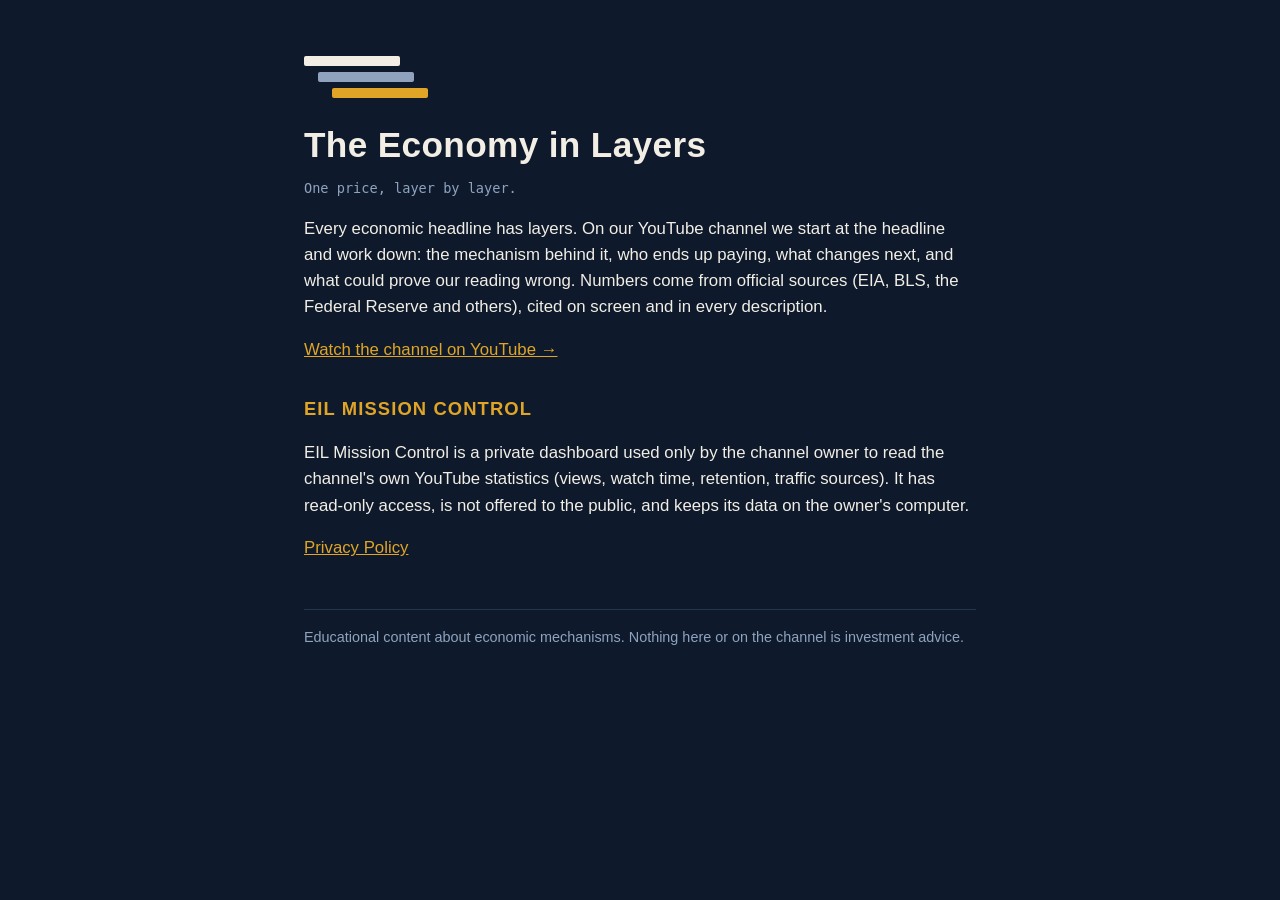
<file: index.html>
<!DOCTYPE html>
<html lang="en">
<head>
<meta charset="utf-8">
<meta name="viewport" content="width=device-width,initial-scale=1">
<title>The Economy in Layers</title>
<meta name="description" content="Every economic headline has layers. We peel them: the mechanism, who pays, what changes next.">
<link rel="stylesheet" href="style.css">
</head>
<body>
<main>
  <div class="logo" aria-hidden="true"><span></span><span></span><span></span></div>
  <h1>The Economy in Layers</h1>
  <p class="muted">One price, layer by layer.</p>
  <p>Every economic headline has layers. On our YouTube channel we start at the headline and work down: the mechanism behind it, who ends up paying, what changes next, and what could prove our reading wrong. Numbers come from official sources (EIA, BLS, the Federal Reserve and others), cited on screen and in every description.</p>
  <p><a href="https://www.youtube.com/@EconomyInLayers">Watch the channel on YouTube →</a></p>

  <h2>EIL Mission Control</h2>
  <p>EIL Mission Control is a private dashboard used only by the channel owner to read the channel's own YouTube statistics (views, watch time, retention, traffic sources). It has read-only access, is not offered to the public, and keeps its data on the owner's computer.</p>
  <p><a href="privacy.html">Privacy Policy</a></p>

  <footer>Educational content about economic mechanisms. Nothing here or on the channel is investment advice.</footer>
</main>
</body>
</html>
</file>
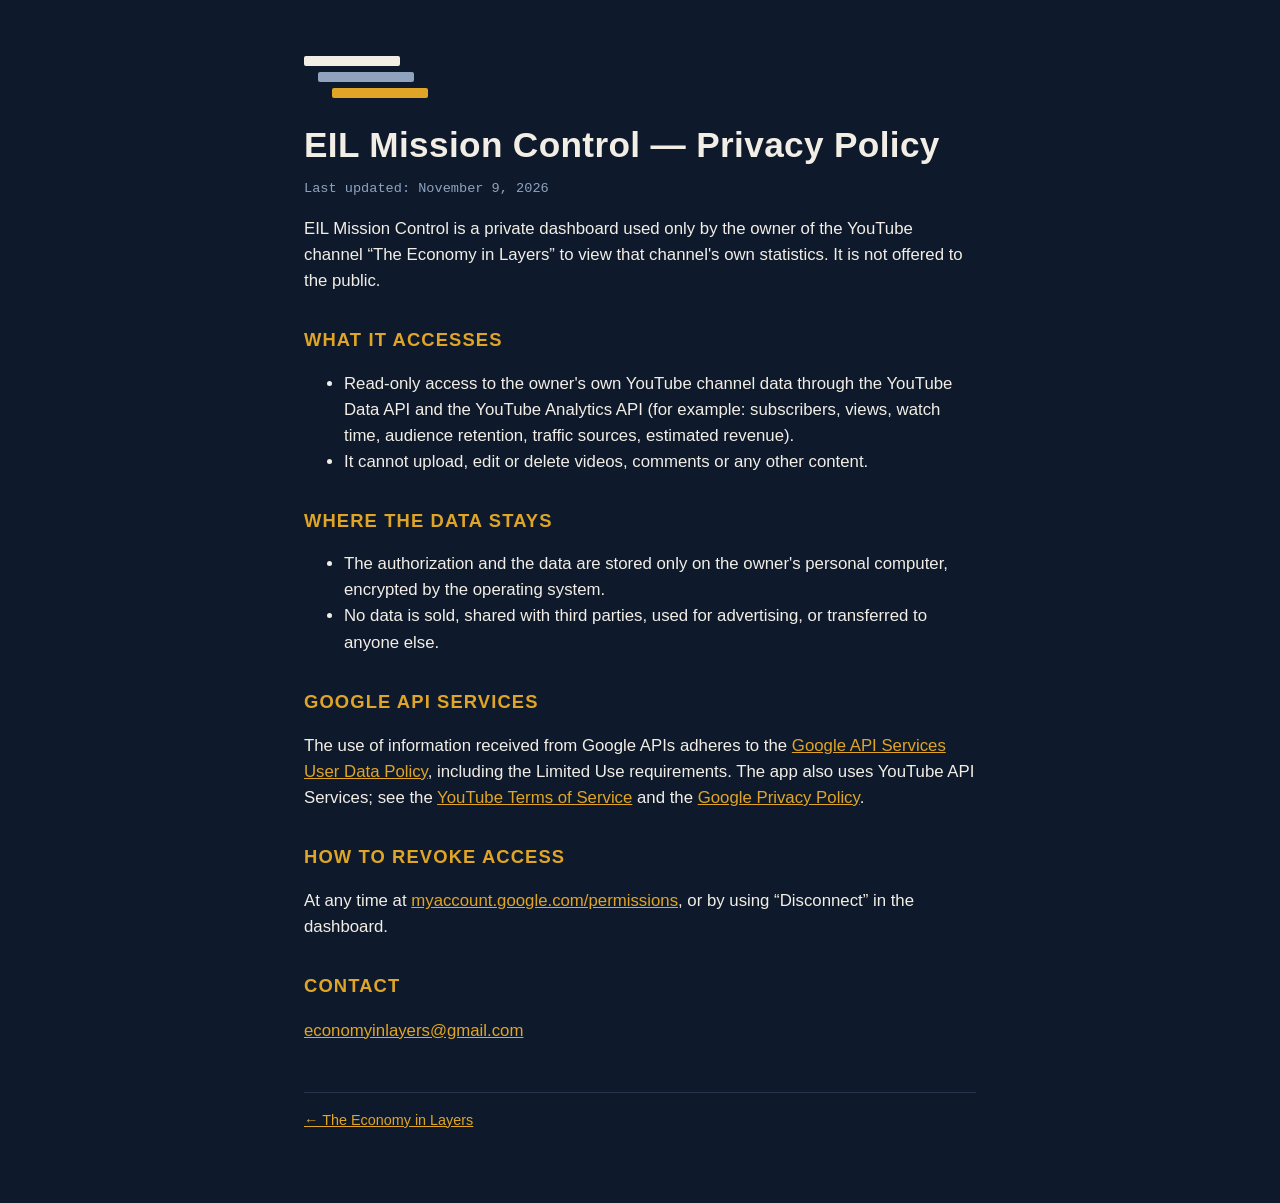
<file: privacy.html>
<!DOCTYPE html>
<html lang="en">
<head>
<meta charset="utf-8">
<meta name="viewport" content="width=device-width,initial-scale=1">
<title>Privacy Policy — EIL Mission Control</title>
<link rel="stylesheet" href="style.css">
</head>
<body>
<main>
  <div class="logo" aria-hidden="true"><span></span><span></span><span></span></div>
  <h1>EIL Mission Control — Privacy Policy</h1>
  <p class="muted">Last updated: November 9, 2026</p>
  <p>EIL Mission Control is a private dashboard used only by the owner of the YouTube channel “The Economy in Layers” to view that channel's own statistics. It is not offered to the public.</p>

  <h2>What it accesses</h2>
  <ul>
    <li>Read-only access to the owner's own YouTube channel data through the YouTube Data API and the YouTube Analytics API (for example: subscribers, views, watch time, audience retention, traffic sources, estimated revenue).</li>
    <li>It cannot upload, edit or delete videos, comments or any other content.</li>
  </ul>

  <h2>Where the data stays</h2>
  <ul>
    <li>The authorization and the data are stored only on the owner's personal computer, encrypted by the operating system.</li>
    <li>No data is sold, shared with third parties, used for advertising, or transferred to anyone else.</li>
  </ul>

  <h2>Google API Services</h2>
  <p>The use of information received from Google APIs adheres to the <a href="https://developers.google.com/terms/api-services-user-data-policy">Google API Services User Data Policy</a>, including the Limited Use requirements. The app also uses YouTube API Services; see the <a href="https://www.youtube.com/t/terms">YouTube Terms of Service</a> and the <a href="https://policies.google.com/privacy">Google Privacy Policy</a>.</p>

  <h2>How to revoke access</h2>
  <p>At any time at <a href="https://myaccount.google.com/permissions">myaccount.google.com/permissions</a>, or by using “Disconnect” in the dashboard.</p>

  <h2>Contact</h2>
  <p><a href="mailto:economyinlayers@gmail.com">economyinlayers@gmail.com</a></p>

  <footer><a href="index.html">← The Economy in Layers</a></footer>
</main>
</body>
</html>
</file>
<file: style.css>
:root{--ink:#0E1A2B;--paper:#F2EEE6;--steel:#8FA3BF;--ochre:#E0A526}
*{box-sizing:border-box}
body{margin:0;background:var(--ink);color:var(--paper);font-family:"IBM Plex Sans Condensed","Arial Narrow",Arial,sans-serif;line-height:1.55}
main{max-width:720px;margin:0 auto;padding:56px 24px 72px}
.logo{display:flex;flex-direction:column;gap:6px;margin-bottom:28px}
.logo span{display:block;height:10px;border-radius:2px}
.logo span:nth-child(1){width:96px;background:var(--paper)}
.logo span:nth-child(2){width:96px;margin-left:14px;background:var(--steel)}
.logo span:nth-child(3){width:96px;margin-left:28px;background:var(--ochre)}
h1{font-size:2.2rem;line-height:1.1;margin:0 0 8px;letter-spacing:.01em}
h2{font-size:1.15rem;color:var(--ochre);margin:32px 0 8px;text-transform:uppercase;letter-spacing:.06em}
p,li{font-size:1.05rem}
.muted{color:var(--steel);font-family:"IBM Plex Mono",monospace;font-size:.85rem}
a{color:var(--ochre)}
footer{margin-top:48px;padding-top:16px;border-top:1px solid #24344d;color:var(--steel);font-size:.9rem}
</file>
